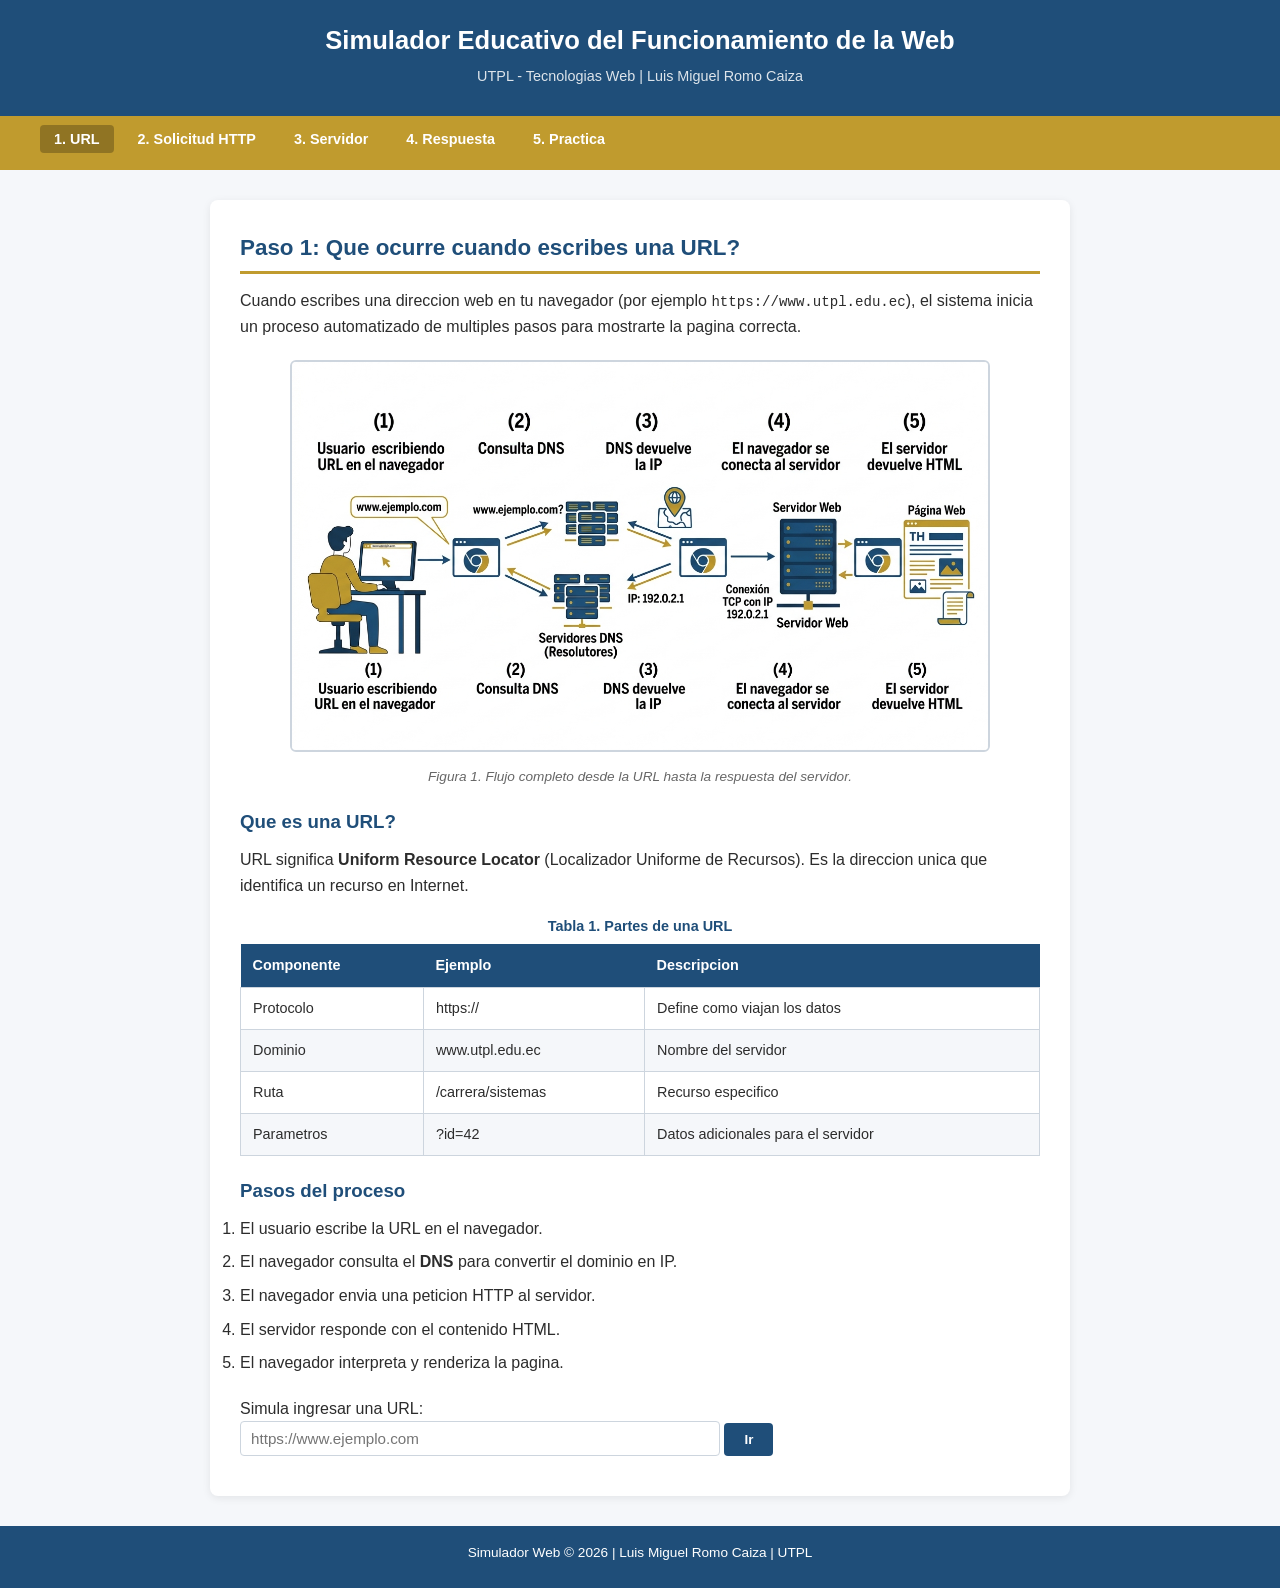
<file: index.html>
<!DOCTYPE html>
<html lang="es">
<head>
  <meta charset="UTF-8">
  <meta name="viewport" content="width=device-width, initial-scale=1.0">
  <title>Paso 1 - Que ocurre al ingresar una URL?</title>
  <link rel="stylesheet" href="css/estilos.css">
</head>
<body>
  <header>
    <h1>Simulador Educativo del Funcionamiento de la Web</h1>
    <p class="subtitulo">UTPL - Tecnologias Web | Luis Miguel Romo Caiza</p>
  </header>
  <nav>
    <ul>
      <li><a href="index.html" class="activo">1. URL</a></li>
      <li><a href="solicitud.html">2. Solicitud HTTP</a></li>
      <li><a href="procesamiento.html">3. Servidor</a></li>
      <li><a href="respuesta.html">4. Respuesta</a></li>
      <li><a href="practica.html">5. Practica</a></li>
    </ul>
  </nav>
  <main>
    <section>
      <h2>Paso 1: Que ocurre cuando escribes una URL?</h2>
      <p>Cuando escribes una direccion web en tu navegador (por ejemplo
         <code>https://www.utpl.edu.ec</code>), el sistema inicia un proceso
         automatizado de multiples pasos para mostrarte la pagina correcta.</p>
      <figure>
        <img src="img/dns-resolucion.png"
             alt="Diagrama del flujo de resolucion DNS y URL"
             width="700">
        <figcaption>Figura 1. Flujo completo desde la URL hasta la respuesta del servidor.</figcaption>
      </figure>
      <h3>Que es una URL?</h3>
      <p>URL significa <strong>Uniform Resource Locator</strong> (Localizador Uniforme de Recursos).
         Es la direccion unica que identifica un recurso en Internet.</p>
      <table>
        <caption>Tabla 1. Partes de una URL</caption>
        <thead>
          <tr><th>Componente</th><th>Ejemplo</th><th>Descripcion</th></tr>
        </thead>
        <tbody>
          <tr><td>Protocolo</td><td>https://</td><td>Define como viajan los datos</td></tr>
          <tr><td>Dominio</td><td>www.utpl.edu.ec</td><td>Nombre del servidor</td></tr>
          <tr><td>Ruta</td><td>/carrera/sistemas</td><td>Recurso especifico</td></tr>
          <tr><td>Parametros</td><td>?id=42</td><td>Datos adicionales para el servidor</td></tr>
        </tbody>
      </table>
      <h3>Pasos del proceso</h3>
      <ol>
        <li>El usuario escribe la URL en el navegador.</li>
        <li>El navegador consulta el <strong>DNS</strong> para convertir el dominio en IP.</li>
        <li>El navegador envia una peticion HTTP al servidor.</li>
        <li>El servidor responde con el contenido HTML.</li>
        <li>El navegador interpreta y renderiza la pagina.</li>
      </ol>
      <form action="#" method="get">
        <label for="url-demo">Simula ingresar una URL:</label><br>
        <input type="url" id="url-demo" name="url-demo"
               placeholder="https://www.ejemplo.com" style="width:60%;">
        <button type="submit">Ir</button>
      </form>
    </section>
  </main>
  <footer>
    <p>Simulador Web &copy; 2026 | Luis Miguel Romo Caiza | UTPL</p>
  </footer>
</body>
</html>
</file>
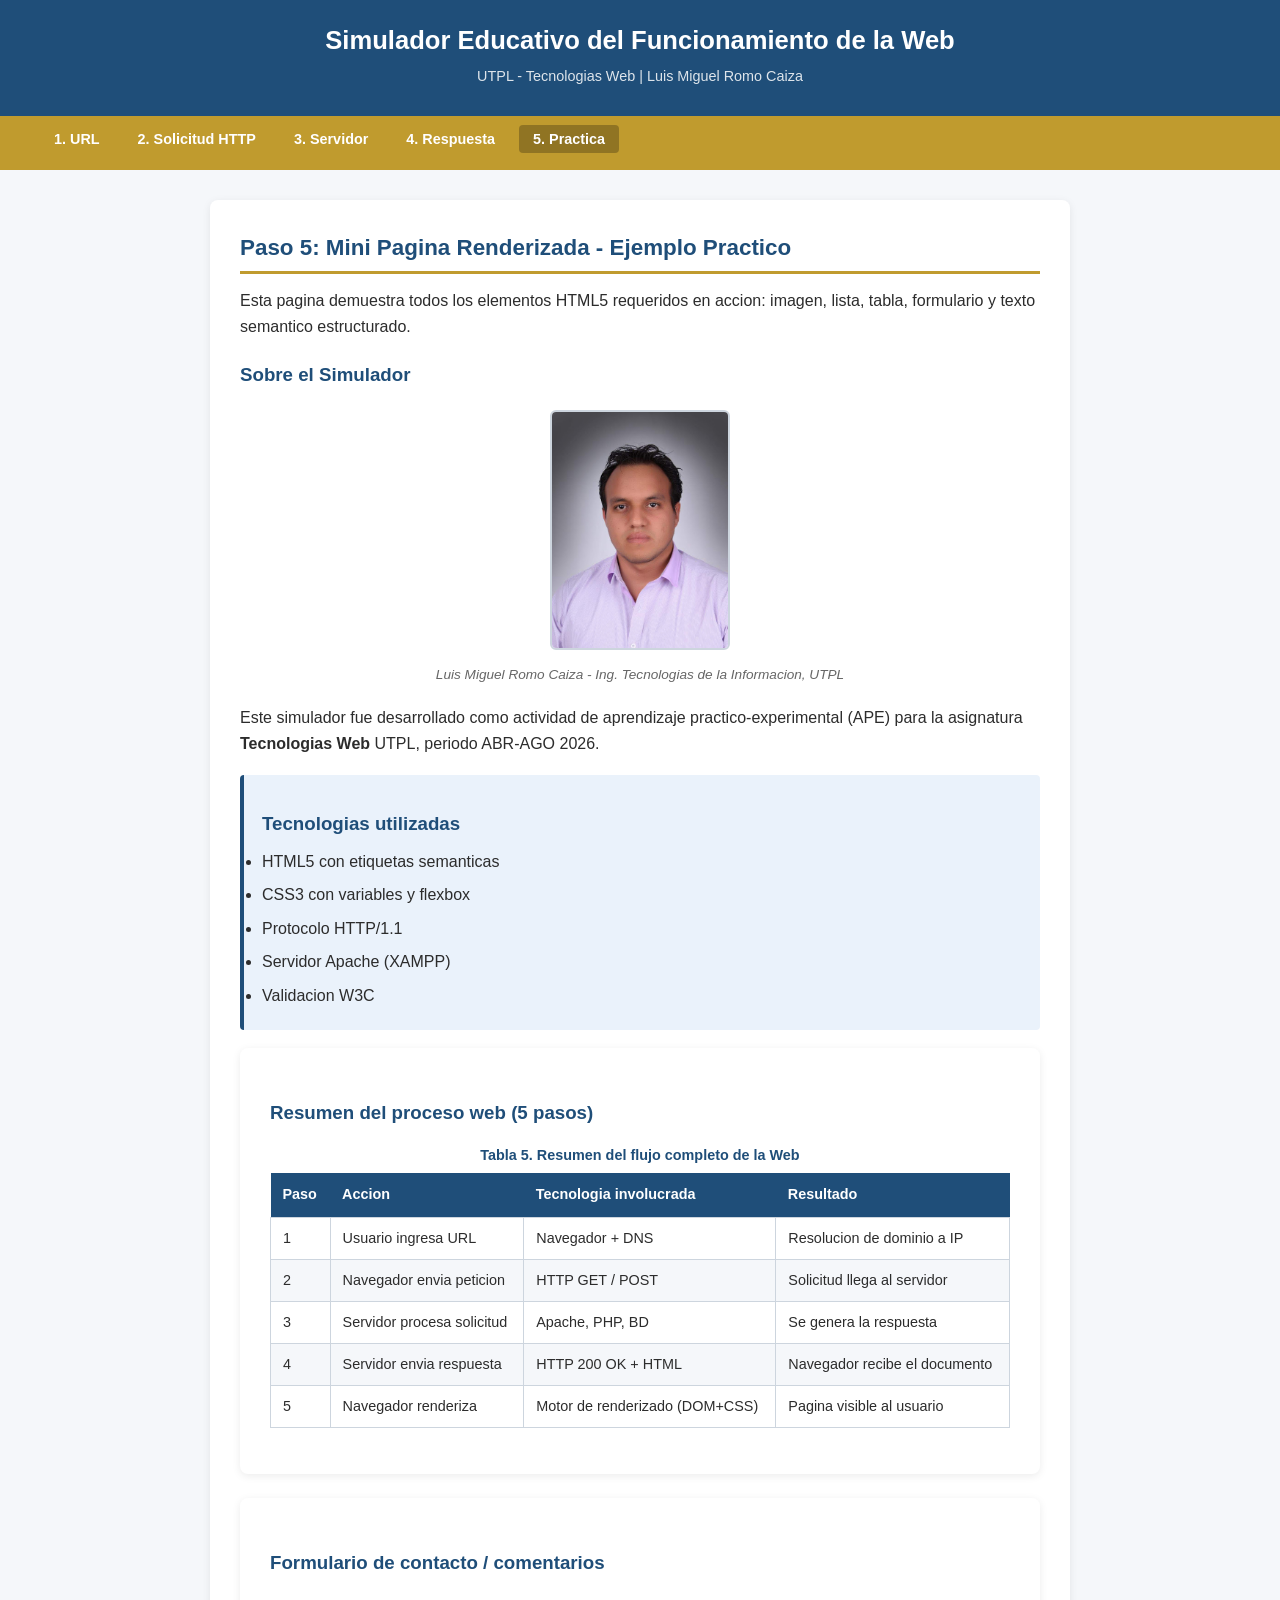
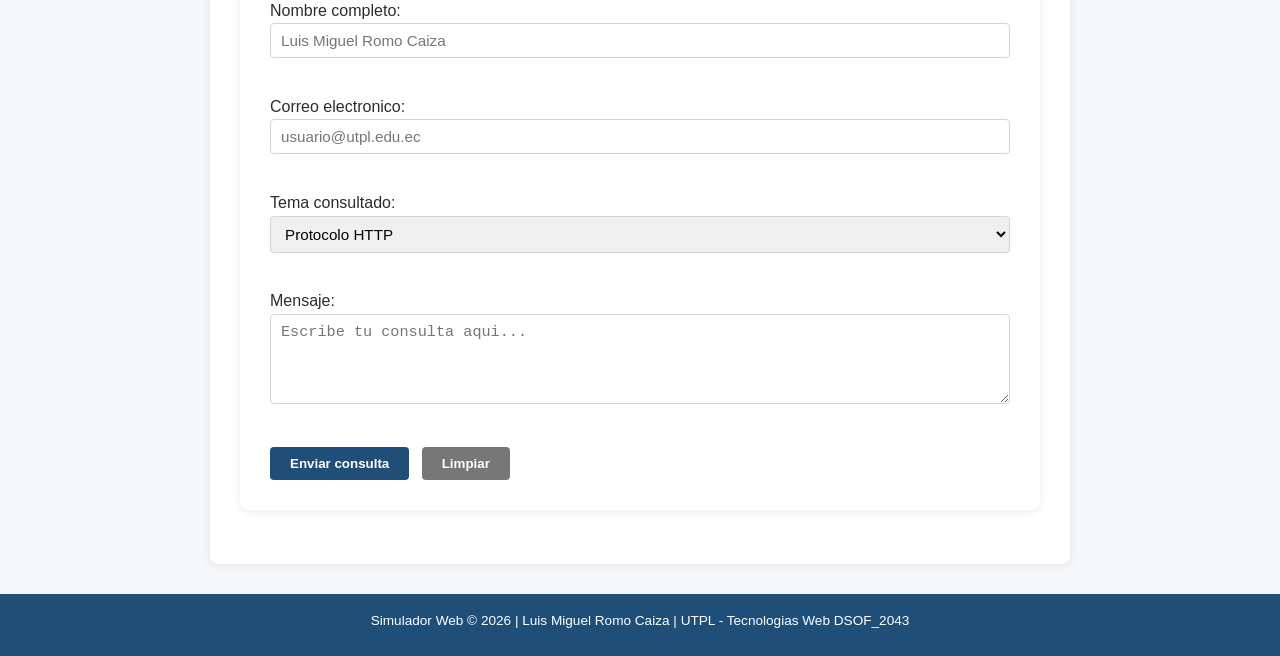
<file: practica.html>
<!DOCTYPE html>
<html lang="es">
<head>
  <meta charset="UTF-8">
  <meta name="viewport" content="width=device-width, initial-scale=1.0">
  <title>Paso 5 - Ejemplo Practico Renderizado</title>
  <link rel="stylesheet" href="css/estilos.css">
</head>
<body>
  <header>
    <h1>Simulador Educativo del Funcionamiento de la Web</h1>
    <p class="subtitulo">UTPL - Tecnologias Web | Luis Miguel Romo Caiza</p>
  </header>
  <nav>
    <ul>
      <li><a href="index.html">1. URL</a></li>
      <li><a href="solicitud.html">2. Solicitud HTTP</a></li>
      <li><a href="procesamiento.html">3. Servidor</a></li>
      <li><a href="respuesta.html">4. Respuesta</a></li>
      <li><a href="practica.html" class="activo">5. Practica</a></li>
    </ul>
  </nav>
  <main>
    <section>
      <h2>Paso 5: Mini Pagina Renderizada - Ejemplo Practico</h2>
      <p>Esta pagina demuestra todos los elementos HTML5 requeridos en accion:
         imagen, lista, tabla, formulario y texto semantico estructurado.</p>
      <article>
        <h3>Sobre el Simulador</h3>
        <figure>
          <img src="img/estudiante.png"
               alt="Foto formal del estudiante Luis Miguel Romo Caiza"
               width="180">
          <figcaption>Luis Miguel Romo Caiza - Ing. Tecnologias de la Informacion, UTPL</figcaption>
        </figure>
        <p>Este simulador fue desarrollado como actividad de aprendizaje practico-experimental
           (APE) para la asignatura <strong>Tecnologias Web</strong> UTPL, periodo ABR-AGO 2026.</p>
      </article>
      <aside>
        <h3>Tecnologias utilizadas</h3>
        <ul>
          <li>HTML5 con etiquetas semanticas</li>
          <li>CSS3 con variables y flexbox</li>
          <li>Protocolo HTTP/1.1</li>
          <li>Servidor Apache (XAMPP)</li>
          <li>Validacion W3C</li>
        </ul>
      </aside>
      <section>
        <h3>Resumen del proceso web (5 pasos)</h3>
        <table>
          <caption>Tabla 5. Resumen del flujo completo de la Web</caption>
          <thead>
            <tr><th>Paso</th><th>Accion</th><th>Tecnologia involucrada</th><th>Resultado</th></tr>
          </thead>
          <tbody>
            <tr><td>1</td><td>Usuario ingresa URL</td><td>Navegador + DNS</td><td>Resolucion de dominio a IP</td></tr>
            <tr><td>2</td><td>Navegador envia peticion</td><td>HTTP GET / POST</td><td>Solicitud llega al servidor</td></tr>
            <tr><td>3</td><td>Servidor procesa solicitud</td><td>Apache, PHP, BD</td><td>Se genera la respuesta</td></tr>
            <tr><td>4</td><td>Servidor envia respuesta</td><td>HTTP 200 OK + HTML</td><td>Navegador recibe el documento</td></tr>
            <tr><td>5</td><td>Navegador renderiza</td><td>Motor de renderizado (DOM+CSS)</td><td>Pagina visible al usuario</td></tr>
          </tbody>
        </table>
      </section>
      <section>
        <h3>Formulario de contacto / comentarios</h3>
        <form action="#" method="post">
          <label for="nombre">Nombre completo:</label><br>
          <input type="text" id="nombre" name="nombre"
                 placeholder="Luis Miguel Romo Caiza" required><br><br>
          <label for="email">Correo electronico:</label><br>
          <input type="email" id="email" name="email"
                 placeholder="usuario@utpl.edu.ec" required><br><br>
          <label for="tema">Tema consultado:</label><br>
          <select id="tema" name="tema">
            <option value="http">Protocolo HTTP</option>
            <option value="html5">HTML5 semantico</option>
            <option value="servidor">Servidores web</option>
            <option value="otro">Otro</option>
          </select><br><br>
          <label for="mensaje">Mensaje:</label><br>
          <textarea id="mensaje" name="mensaje" rows="4" cols="50"
            placeholder="Escribe tu consulta aqui..."></textarea><br><br>
          <button type="submit">Enviar consulta</button>
          <button type="reset">Limpiar</button>
        </form>
      </section>
    </section>
  </main>
  <footer>
    <p>Simulador Web &copy; 2026 | Luis Miguel Romo Caiza | UTPL - Tecnologias Web DSOF_2043</p>
  </footer>
</body>
</html>
</file>
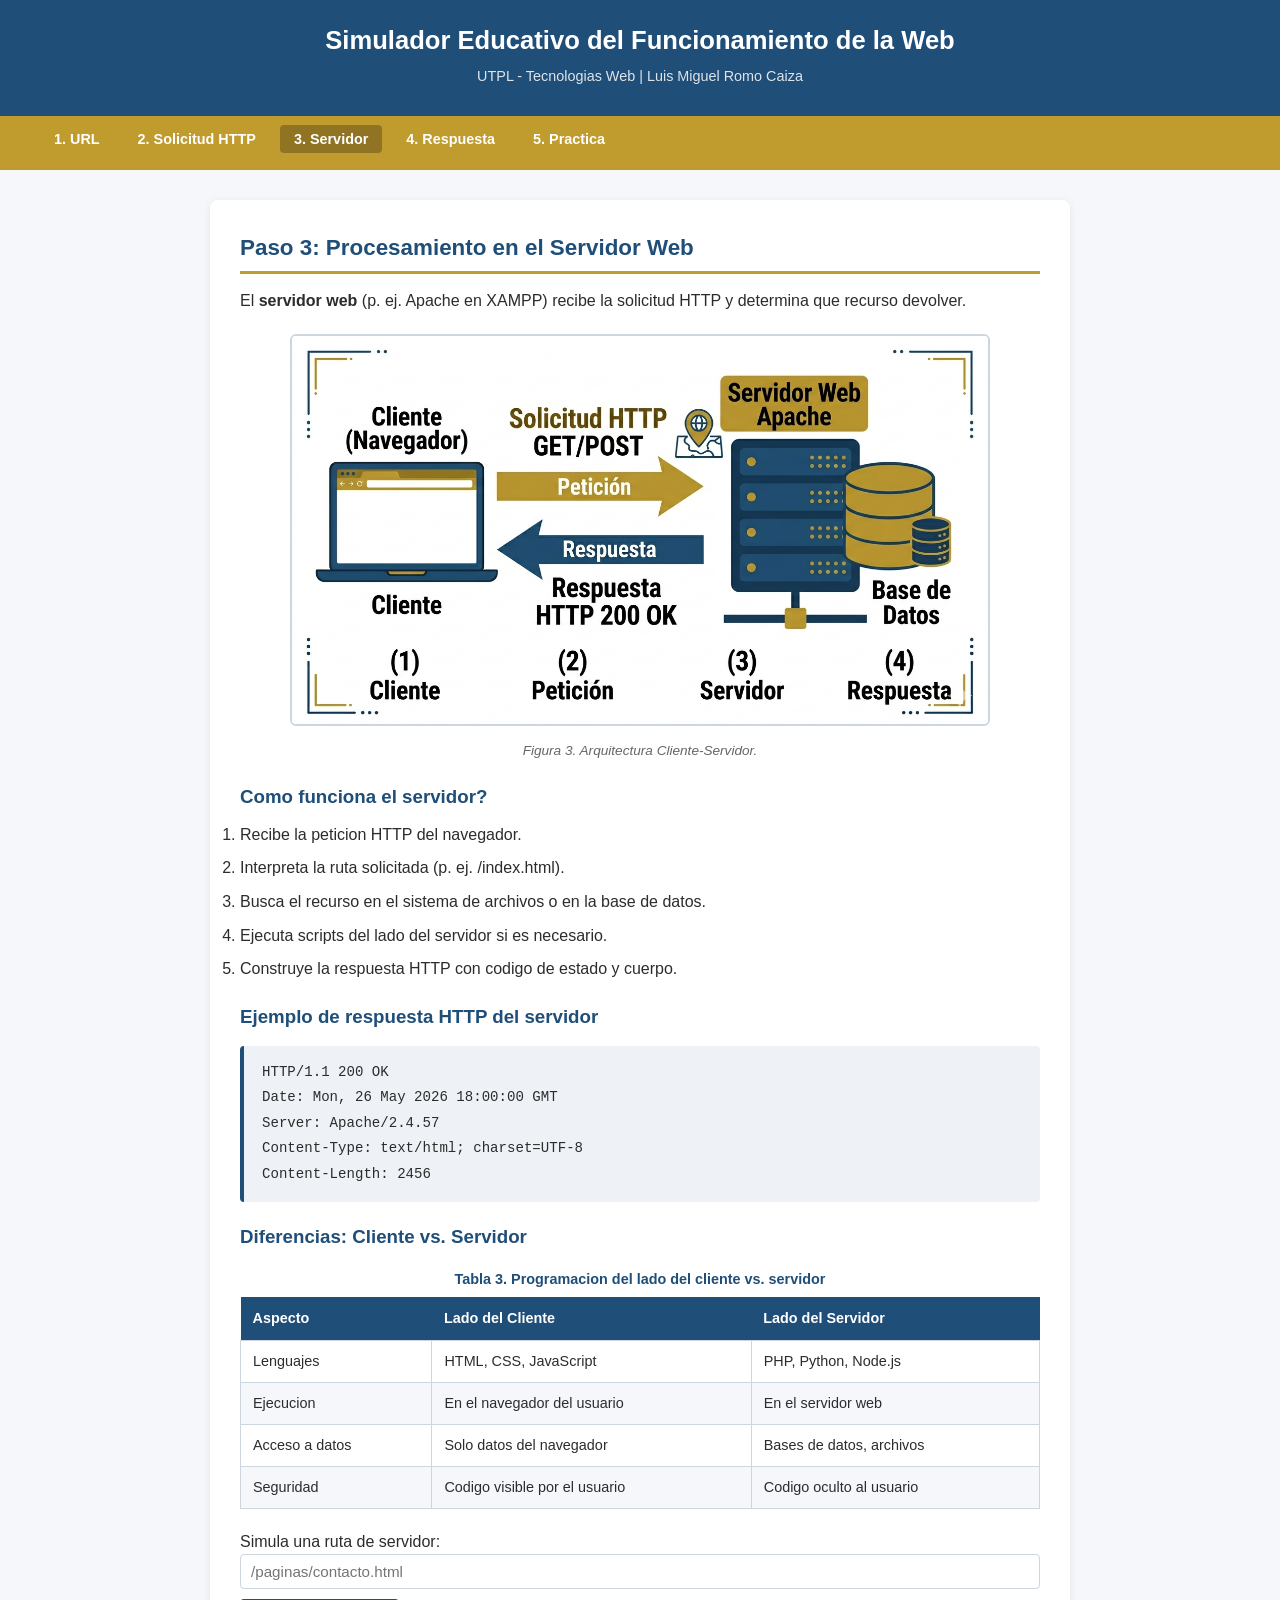
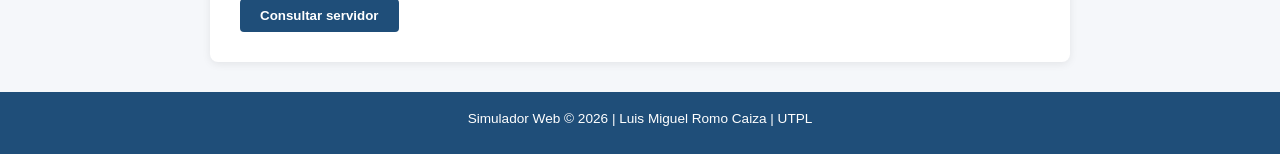
<file: procesamiento.html>
<!DOCTYPE html>
<html lang="es">
<head>
  <meta charset="UTF-8">
  <meta name="viewport" content="width=device-width, initial-scale=1.0">
  <title>Paso 3 - Procesamiento en el Servidor</title>
  <link rel="stylesheet" href="css/estilos.css">
</head>
<body>
  <header>
    <h1>Simulador Educativo del Funcionamiento de la Web</h1>
    <p class="subtitulo">UTPL - Tecnologias Web | Luis Miguel Romo Caiza</p>
  </header>
  <nav>
    <ul>
      <li><a href="index.html">1. URL</a></li>
      <li><a href="solicitud.html">2. Solicitud HTTP</a></li>
      <li><a href="procesamiento.html" class="activo">3. Servidor</a></li>
      <li><a href="respuesta.html">4. Respuesta</a></li>
      <li><a href="practica.html">5. Practica</a></li>
    </ul>
  </nav>
  <main>
    <section>
      <h2>Paso 3: Procesamiento en el Servidor Web</h2>
      <p>El <strong>servidor web</strong> (p. ej. Apache en XAMPP) recibe la
         solicitud HTTP y determina que recurso devolver.</p>
      <figure>
        <img src="img/cliente-servidor.png"
             alt="Arquitectura cliente-servidor con flujo de peticion y respuesta"
             width="700">
        <figcaption>Figura 3. Arquitectura Cliente-Servidor.</figcaption>
      </figure>
      <h3>Como funciona el servidor?</h3>
      <ol>
        <li>Recibe la peticion HTTP del navegador.</li>
        <li>Interpreta la ruta solicitada (p. ej. /index.html).</li>
        <li>Busca el recurso en el sistema de archivos o en la base de datos.</li>
        <li>Ejecuta scripts del lado del servidor si es necesario.</li>
        <li>Construye la respuesta HTTP con codigo de estado y cuerpo.</li>
      </ol>
      <h3>Ejemplo de respuesta HTTP del servidor</h3>
      <pre><code>HTTP/1.1 200 OK
Date: Mon, 26 May 2026 18:00:00 GMT
Server: Apache/2.4.57
Content-Type: text/html; charset=UTF-8
Content-Length: 2456</code></pre>
      <h3>Diferencias: Cliente vs. Servidor</h3>
      <table>
        <caption>Tabla 3. Programacion del lado del cliente vs. servidor</caption>
        <thead>
          <tr><th>Aspecto</th><th>Lado del Cliente</th><th>Lado del Servidor</th></tr>
        </thead>
        <tbody>
          <tr><td>Lenguajes</td><td>HTML, CSS, JavaScript</td><td>PHP, Python, Node.js</td></tr>
          <tr><td>Ejecucion</td><td>En el navegador del usuario</td><td>En el servidor web</td></tr>
          <tr><td>Acceso a datos</td><td>Solo datos del navegador</td><td>Bases de datos, archivos</td></tr>
          <tr><td>Seguridad</td><td>Codigo visible por el usuario</td><td>Codigo oculto al usuario</td></tr>
        </tbody>
      </table>
      <form action="#" method="get">
        <label for="recurso">Simula una ruta de servidor:</label><br>
        <input type="text" id="recurso" name="recurso" placeholder="/paginas/contacto.html">
        <button type="submit">Consultar servidor</button>
      </form>
    </section>
  </main>
  <footer><p>Simulador Web &copy; 2026 | Luis Miguel Romo Caiza | UTPL</p></footer>
</body>
</html>
</file>
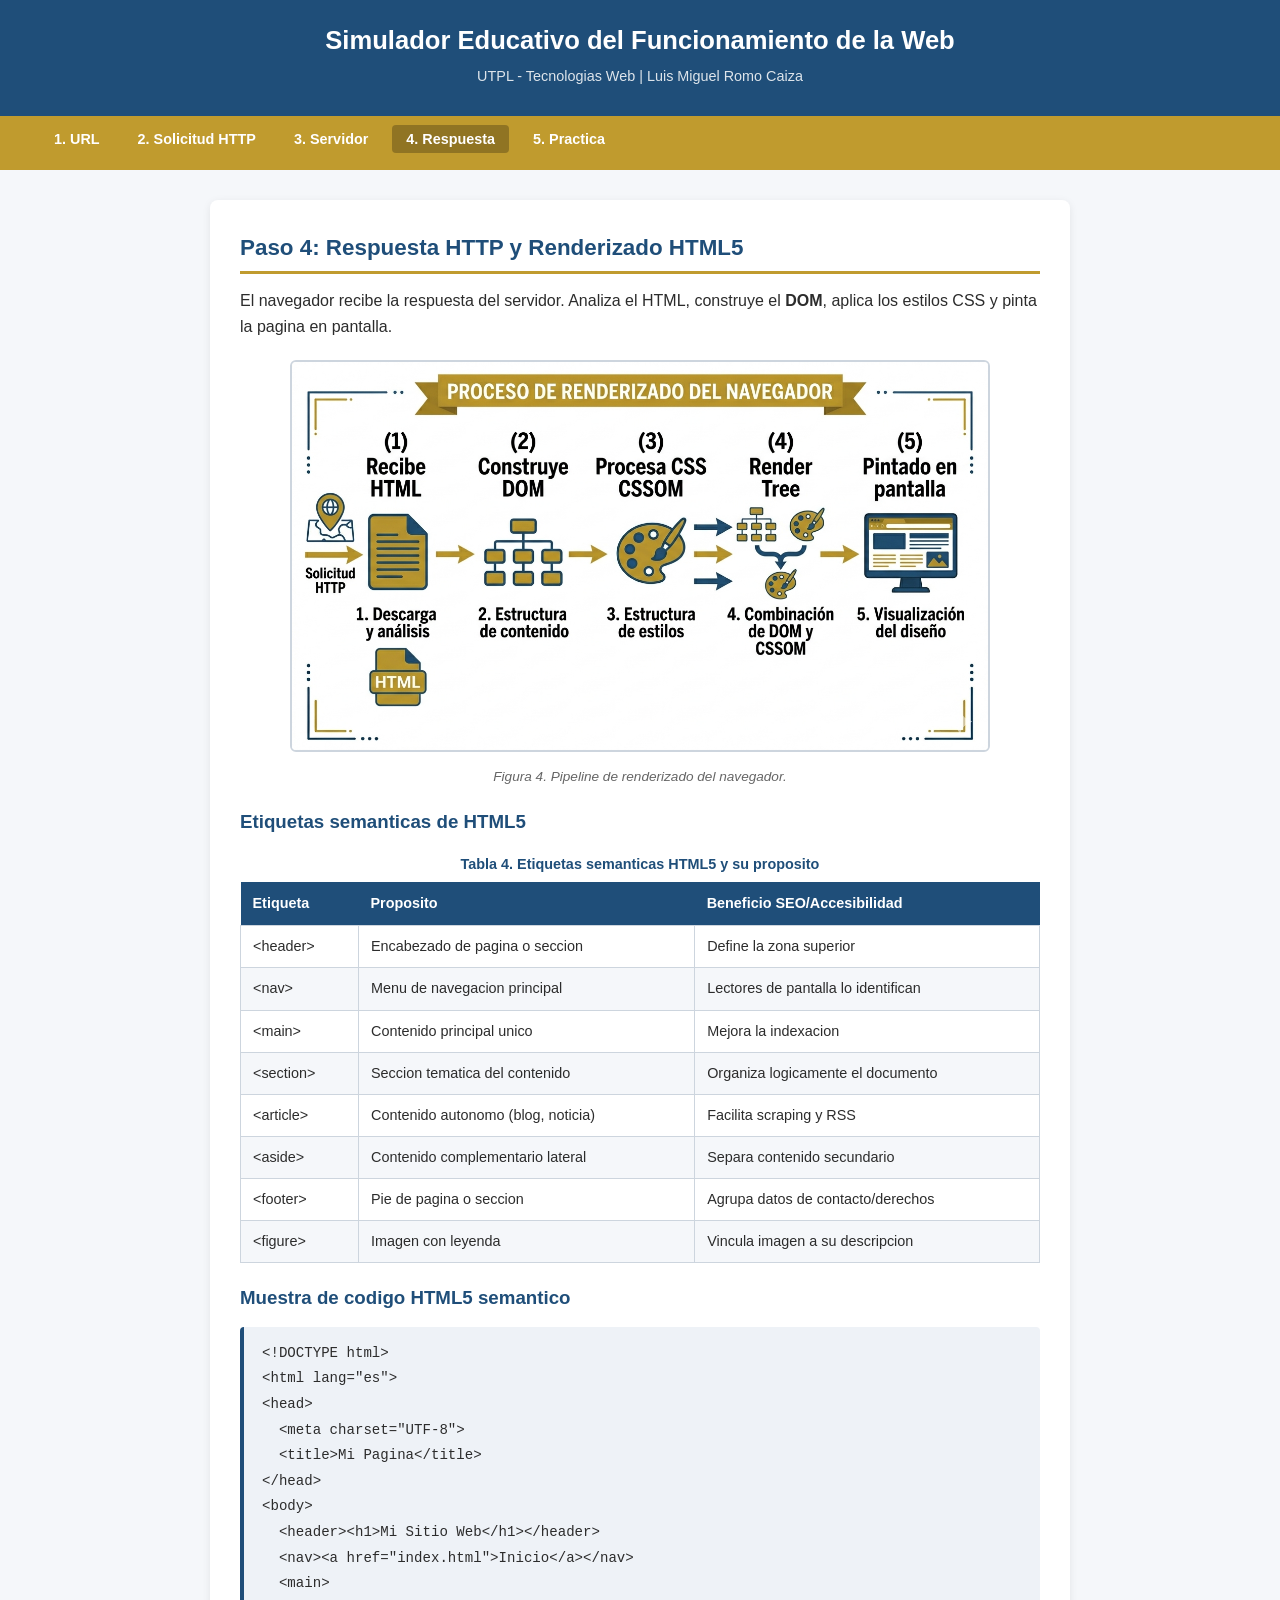
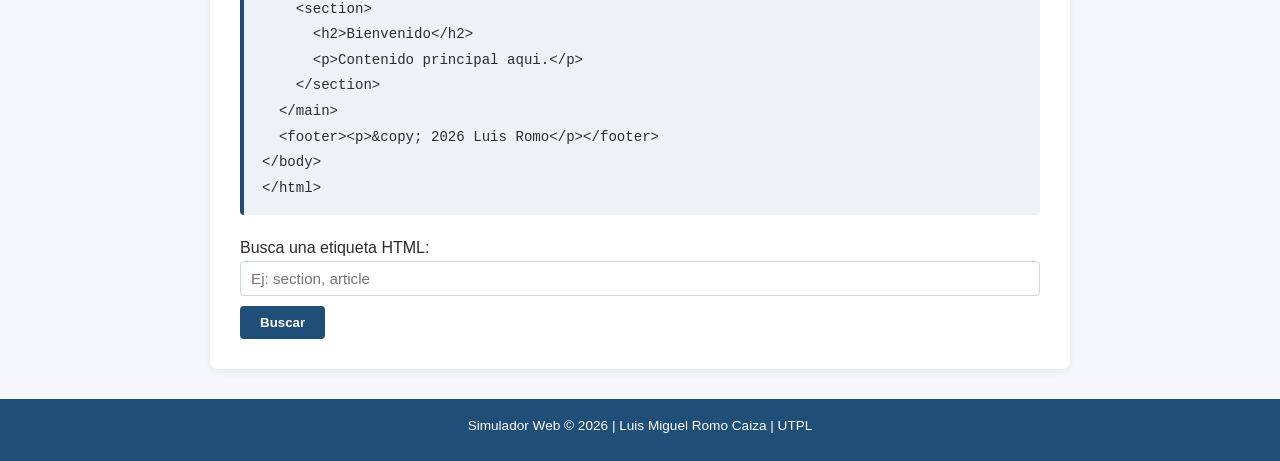
<file: respuesta.html>
<!DOCTYPE html>
<html lang="es">
<head>
  <meta charset="UTF-8">
  <meta name="viewport" content="width=device-width, initial-scale=1.0">
  <title>Paso 4 - Respuesta y Renderizado HTML5</title>
  <link rel="stylesheet" href="css/estilos.css">
</head>
<body>
  <header>
    <h1>Simulador Educativo del Funcionamiento de la Web</h1>
    <p class="subtitulo">UTPL - Tecnologias Web | Luis Miguel Romo Caiza</p>
  </header>
  <nav>
    <ul>
      <li><a href="index.html">1. URL</a></li>
      <li><a href="solicitud.html">2. Solicitud HTTP</a></li>
      <li><a href="procesamiento.html">3. Servidor</a></li>
      <li><a href="respuesta.html" class="activo">4. Respuesta</a></li>
      <li><a href="practica.html">5. Practica</a></li>
    </ul>
  </nav>
  <main>
    <section>
      <h2>Paso 4: Respuesta HTTP y Renderizado HTML5</h2>
      <p>El navegador recibe la respuesta del servidor. Analiza el HTML,
         construye el <strong>DOM</strong>, aplica los estilos CSS
         y pinta la pagina en pantalla.</p>
      <figure>
        <img src="img/renderizado.png"
             alt="Pipeline de renderizado: DOM, CSSOM y Pintado"
             width="700">
        <figcaption>Figura 4. Pipeline de renderizado del navegador.</figcaption>
      </figure>
      <h3>Etiquetas semanticas de HTML5</h3>
      <table>
        <caption>Tabla 4. Etiquetas semanticas HTML5 y su proposito</caption>
        <thead>
          <tr><th>Etiqueta</th><th>Proposito</th><th>Beneficio SEO/Accesibilidad</th></tr>
        </thead>
        <tbody>
          <tr><td>&lt;header&gt;</td><td>Encabezado de pagina o seccion</td><td>Define la zona superior</td></tr>
          <tr><td>&lt;nav&gt;</td><td>Menu de navegacion principal</td><td>Lectores de pantalla lo identifican</td></tr>
          <tr><td>&lt;main&gt;</td><td>Contenido principal unico</td><td>Mejora la indexacion</td></tr>
          <tr><td>&lt;section&gt;</td><td>Seccion tematica del contenido</td><td>Organiza logicamente el documento</td></tr>
          <tr><td>&lt;article&gt;</td><td>Contenido autonomo (blog, noticia)</td><td>Facilita scraping y RSS</td></tr>
          <tr><td>&lt;aside&gt;</td><td>Contenido complementario lateral</td><td>Separa contenido secundario</td></tr>
          <tr><td>&lt;footer&gt;</td><td>Pie de pagina o seccion</td><td>Agrupa datos de contacto/derechos</td></tr>
          <tr><td>&lt;figure&gt;</td><td>Imagen con leyenda</td><td>Vincula imagen a su descripcion</td></tr>
        </tbody>
      </table>
      <h3>Muestra de codigo HTML5 semantico</h3>
      <pre><code>&lt;!DOCTYPE html&gt;
&lt;html lang="es"&gt;
&lt;head&gt;
  &lt;meta charset="UTF-8"&gt;
  &lt;title&gt;Mi Pagina&lt;/title&gt;
&lt;/head&gt;
&lt;body&gt;
  &lt;header&gt;&lt;h1&gt;Mi Sitio Web&lt;/h1&gt;&lt;/header&gt;
  &lt;nav&gt;&lt;a href="index.html"&gt;Inicio&lt;/a&gt;&lt;/nav&gt;
  &lt;main&gt;
    &lt;section&gt;
      &lt;h2&gt;Bienvenido&lt;/h2&gt;
      &lt;p&gt;Contenido principal aqui.&lt;/p&gt;
    &lt;/section&gt;
  &lt;/main&gt;
  &lt;footer&gt;&lt;p&gt;&amp;copy; 2026 Luis Romo&lt;/p&gt;&lt;/footer&gt;
&lt;/body&gt;
&lt;/html&gt;</code></pre>
      <form action="#" method="get">
        <label for="etiqueta">Busca una etiqueta HTML:</label><br>
        <input type="search" id="etiqueta" name="etiqueta" placeholder="Ej: section, article">
        <button type="submit">Buscar</button>
      </form>
    </section>
  </main>
  <footer><p>Simulador Web &copy; 2026 | Luis Miguel Romo Caiza | UTPL</p></footer>
</body>
</html>
</file>
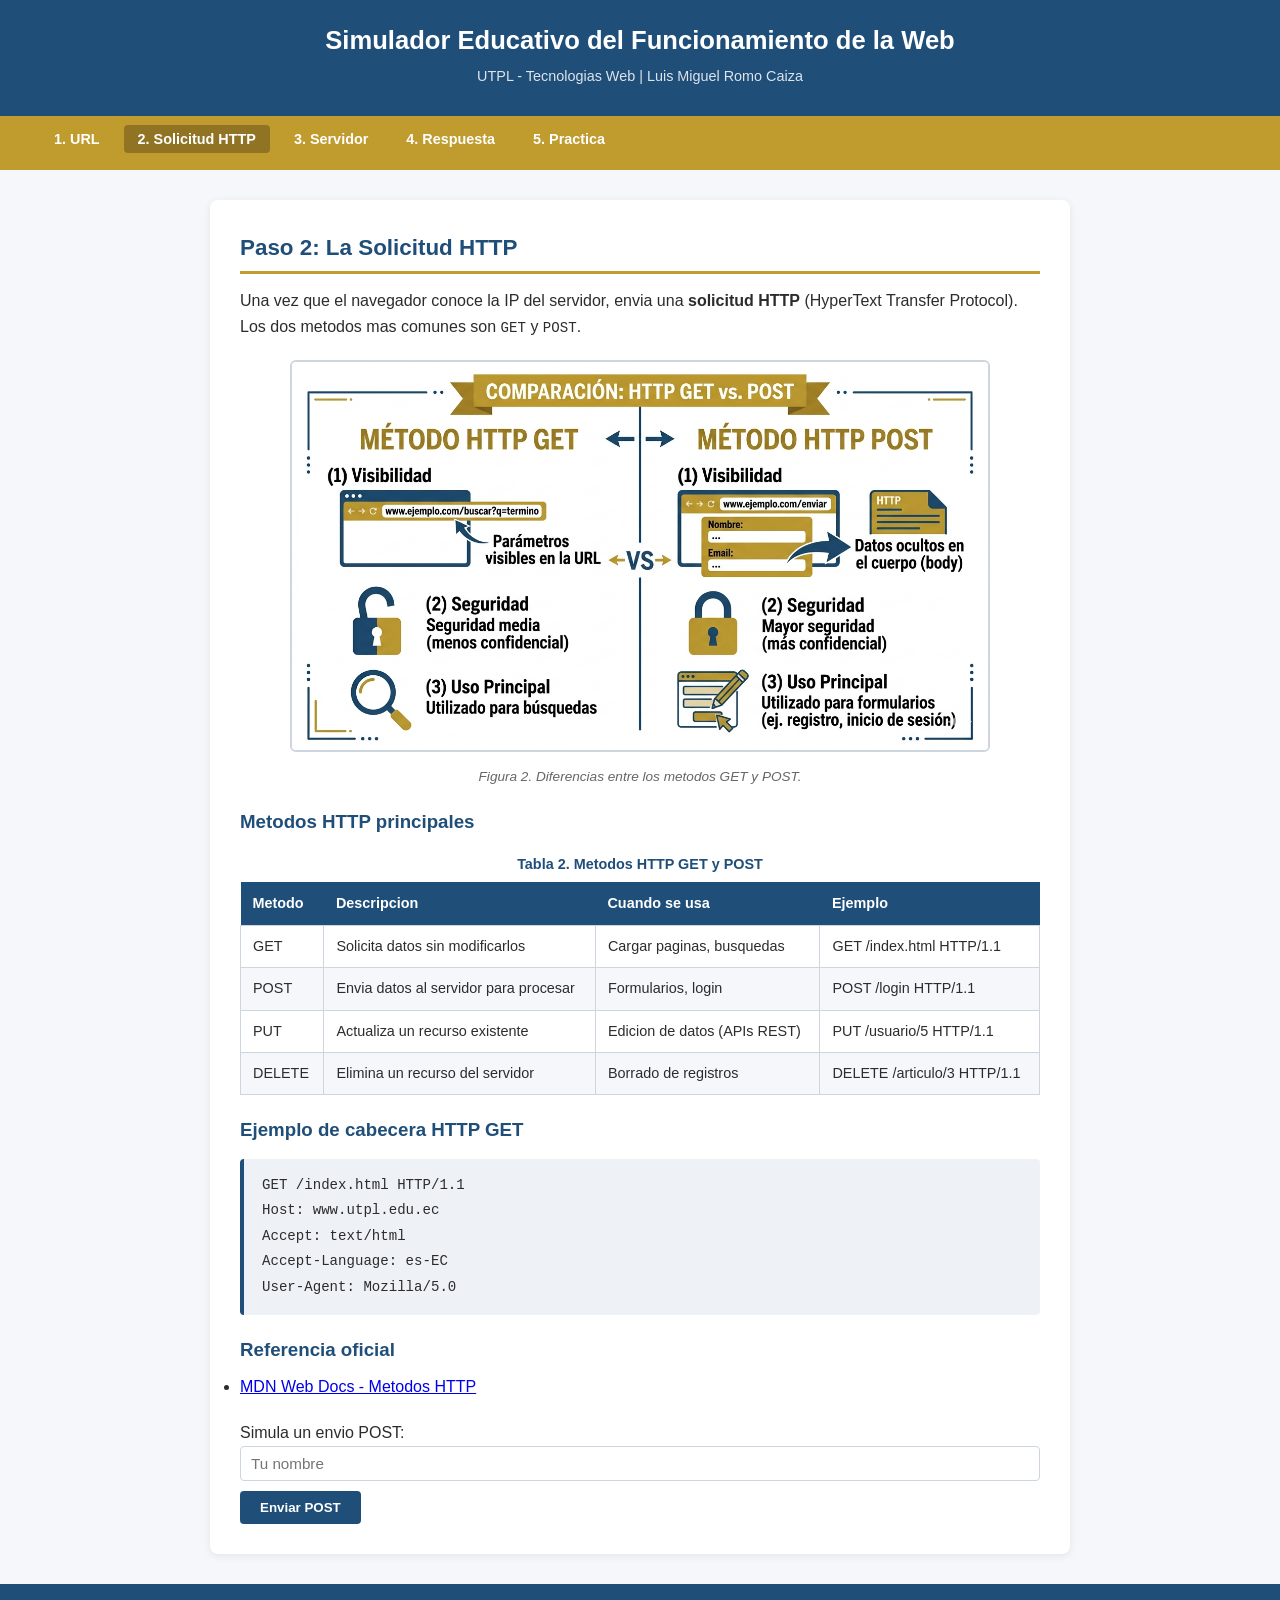
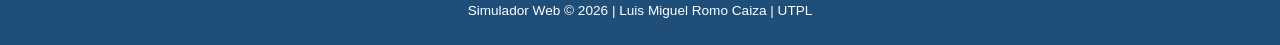
<file: solicitud.html>
<!DOCTYPE html>
<html lang="es">
<head>
  <meta charset="UTF-8">
  <meta name="viewport" content="width=device-width, initial-scale=1.0">
  <title>Paso 2 - Solicitud HTTP</title>
  <link rel="stylesheet" href="css/estilos.css">
</head>
<body>
  <header>
    <h1>Simulador Educativo del Funcionamiento de la Web</h1>
    <p class="subtitulo">UTPL - Tecnologias Web | Luis Miguel Romo Caiza</p>
  </header>
  <nav>
    <ul>
      <li><a href="index.html">1. URL</a></li>
      <li><a href="solicitud.html" class="activo">2. Solicitud HTTP</a></li>
      <li><a href="procesamiento.html">3. Servidor</a></li>
      <li><a href="respuesta.html">4. Respuesta</a></li>
      <li><a href="practica.html">5. Practica</a></li>
    </ul>
  </nav>
  <main>
    <section>
      <h2>Paso 2: La Solicitud HTTP</h2>
      <p>Una vez que el navegador conoce la IP del servidor, envia una
         <strong>solicitud HTTP</strong> (HyperText Transfer Protocol).
         Los dos metodos mas comunes son <code>GET</code> y <code>POST</code>.</p>
      <figure>
        <img src="img/get-post.png"
             alt="Comparativa visual de metodos HTTP GET y POST" width="700">
        <figcaption>Figura 2. Diferencias entre los metodos GET y POST.</figcaption>
      </figure>
      <h3>Metodos HTTP principales</h3>
      <table>
        <caption>Tabla 2. Metodos HTTP GET y POST</caption>
        <thead>
          <tr><th>Metodo</th><th>Descripcion</th><th>Cuando se usa</th><th>Ejemplo</th></tr>
        </thead>
        <tbody>
          <tr><td>GET</td><td>Solicita datos sin modificarlos</td><td>Cargar paginas, busquedas</td><td>GET /index.html HTTP/1.1</td></tr>
          <tr><td>POST</td><td>Envia datos al servidor para procesar</td><td>Formularios, login</td><td>POST /login HTTP/1.1</td></tr>
          <tr><td>PUT</td><td>Actualiza un recurso existente</td><td>Edicion de datos (APIs REST)</td><td>PUT /usuario/5 HTTP/1.1</td></tr>
          <tr><td>DELETE</td><td>Elimina un recurso del servidor</td><td>Borrado de registros</td><td>DELETE /articulo/3 HTTP/1.1</td></tr>
        </tbody>
      </table>
      <h3>Ejemplo de cabecera HTTP GET</h3>
      <pre><code>GET /index.html HTTP/1.1
Host: www.utpl.edu.ec
Accept: text/html
Accept-Language: es-EC
User-Agent: Mozilla/5.0</code></pre>
      <h3>Referencia oficial</h3>
      <ul>
        <li><a href="https://developer.mozilla.org/es/docs/Web/HTTP/Methods"
               target="_blank" rel="noopener">MDN Web Docs - Metodos HTTP</a></li>
      </ul>
      <form action="#" method="post">
        <label for="usuario">Simula un envio POST:</label><br>
        <input type="text" id="usuario" name="usuario" placeholder="Tu nombre">
        <button type="submit">Enviar POST</button>
      </form>
    </section>
  </main>
  <footer><p>Simulador Web &copy; 2026 | Luis Miguel Romo Caiza | UTPL</p></footer>
</body>
</html>
</file>
<file: css/estilos.css>
/* estilos.css - Simulador Web | Luis Miguel Romo Caiza | UTPL 2026 */
 
/* Variables CSS */
:root {
  --azul-utpl:  #1F4E79;
  --dorado-utpl: #C09B2E;
  --gris-claro:  #F5F7FA;
  --texto:       #2C2C2C;
  --blanco:      #FFFFFF;
  --borde:       #CDD5DE;
  --codigo-bg:   #EEF2F7;
}
 
/* Reset basico */
* { box-sizing: border-box; margin: 0; padding: 0; }
body { font-family: Arial, sans-serif; font-size: 16px;
       color: var(--texto); background: var(--gris-claro); line-height: 1.6; }
 
/* Header */
header { background: var(--azul-utpl); color: var(--blanco);
         padding: 20px 40px; text-align: center; }
header h1 { font-size: 1.6rem; }
.subtitulo { font-size: 0.9rem; opacity: 0.85; margin-top: 4px; }
 
/* Nav */
nav { background: var(--dorado-utpl); padding: 10px 40px; }
nav ul { list-style: none; display: flex; gap: 10px; flex-wrap: wrap; }
nav a { color: var(--blanco); text-decoration: none; padding: 6px 14px;
        border-radius: 4px; font-weight: bold; font-size: 0.9rem; }
nav a:hover, nav a.activo { background: rgba(0,0,0,0.25); }
 
/* Main */
main { max-width: 900px; margin: 30px auto; padding: 0 20px; }
section { background: var(--blanco); border-radius: 8px;
          padding: 30px; margin-bottom: 24px;
          box-shadow: 0 2px 8px rgba(0,0,0,0.08); }
h2 { color: var(--azul-utpl); font-size: 1.4rem; margin-bottom: 14px;
     border-bottom: 3px solid var(--dorado-utpl); padding-bottom: 6px; }
h3 { color: var(--azul-utpl); margin: 20px 0 10px; }
p, li { margin-bottom: 8px; }
 
/* Imagenes */
figure { text-align: center; margin: 20px 0; }
figure img { max-width: 100%; border: 2px solid var(--borde); border-radius: 6px; }
figcaption { font-size: 0.85rem; color: #666; margin-top: 6px; font-style: italic; }
 
/* Tablas */
table { width: 100%; border-collapse: collapse; margin: 16px 0; font-size: 0.9rem; }
caption { font-weight: bold; margin-bottom: 6px; color: var(--azul-utpl); }
th { background: var(--azul-utpl); color: var(--blanco); padding: 10px 12px; text-align: left; }
td { padding: 9px 12px; border: 1px solid var(--borde); }
tr:nth-child(even) td { background: var(--gris-claro); }
 
/* Codigo */
pre { background: var(--codigo-bg); border-left: 4px solid var(--azul-utpl);
      padding: 14px 18px; overflow-x: auto; border-radius: 4px; margin: 14px 0; }
code { font-family: Courier New, monospace; font-size: 0.88rem; }
 
/* Formularios */
form { margin-top: 20px; }
input, select, textarea { padding: 8px 10px; border: 1px solid var(--borde);
  border-radius: 4px; font-size: 0.95rem; width: 100%; margin-bottom: 10px; }
button { background: var(--azul-utpl); color: var(--blanco);
         border: none; padding: 9px 20px; border-radius: 4px;
         cursor: pointer; font-weight: bold; margin-right: 8px; }
button[type="reset"] { background: #777; }
button:hover { opacity: 0.88; }
 
/* Aside */
aside { background: #EAF2FB; border-left: 4px solid var(--azul-utpl);
        padding: 14px 18px; border-radius: 4px; margin: 18px 0; }
 
/* Footer */
footer { text-align: center; padding: 16px; font-size: 0.85rem;
         background: var(--azul-utpl); color: var(--blanco); margin-top: 20px; }
 
/* Responsive */
@media (max-width: 600px) {
  nav ul { flex-direction: column; }
  header h1 { font-size: 1.2rem; }
}
</file>
